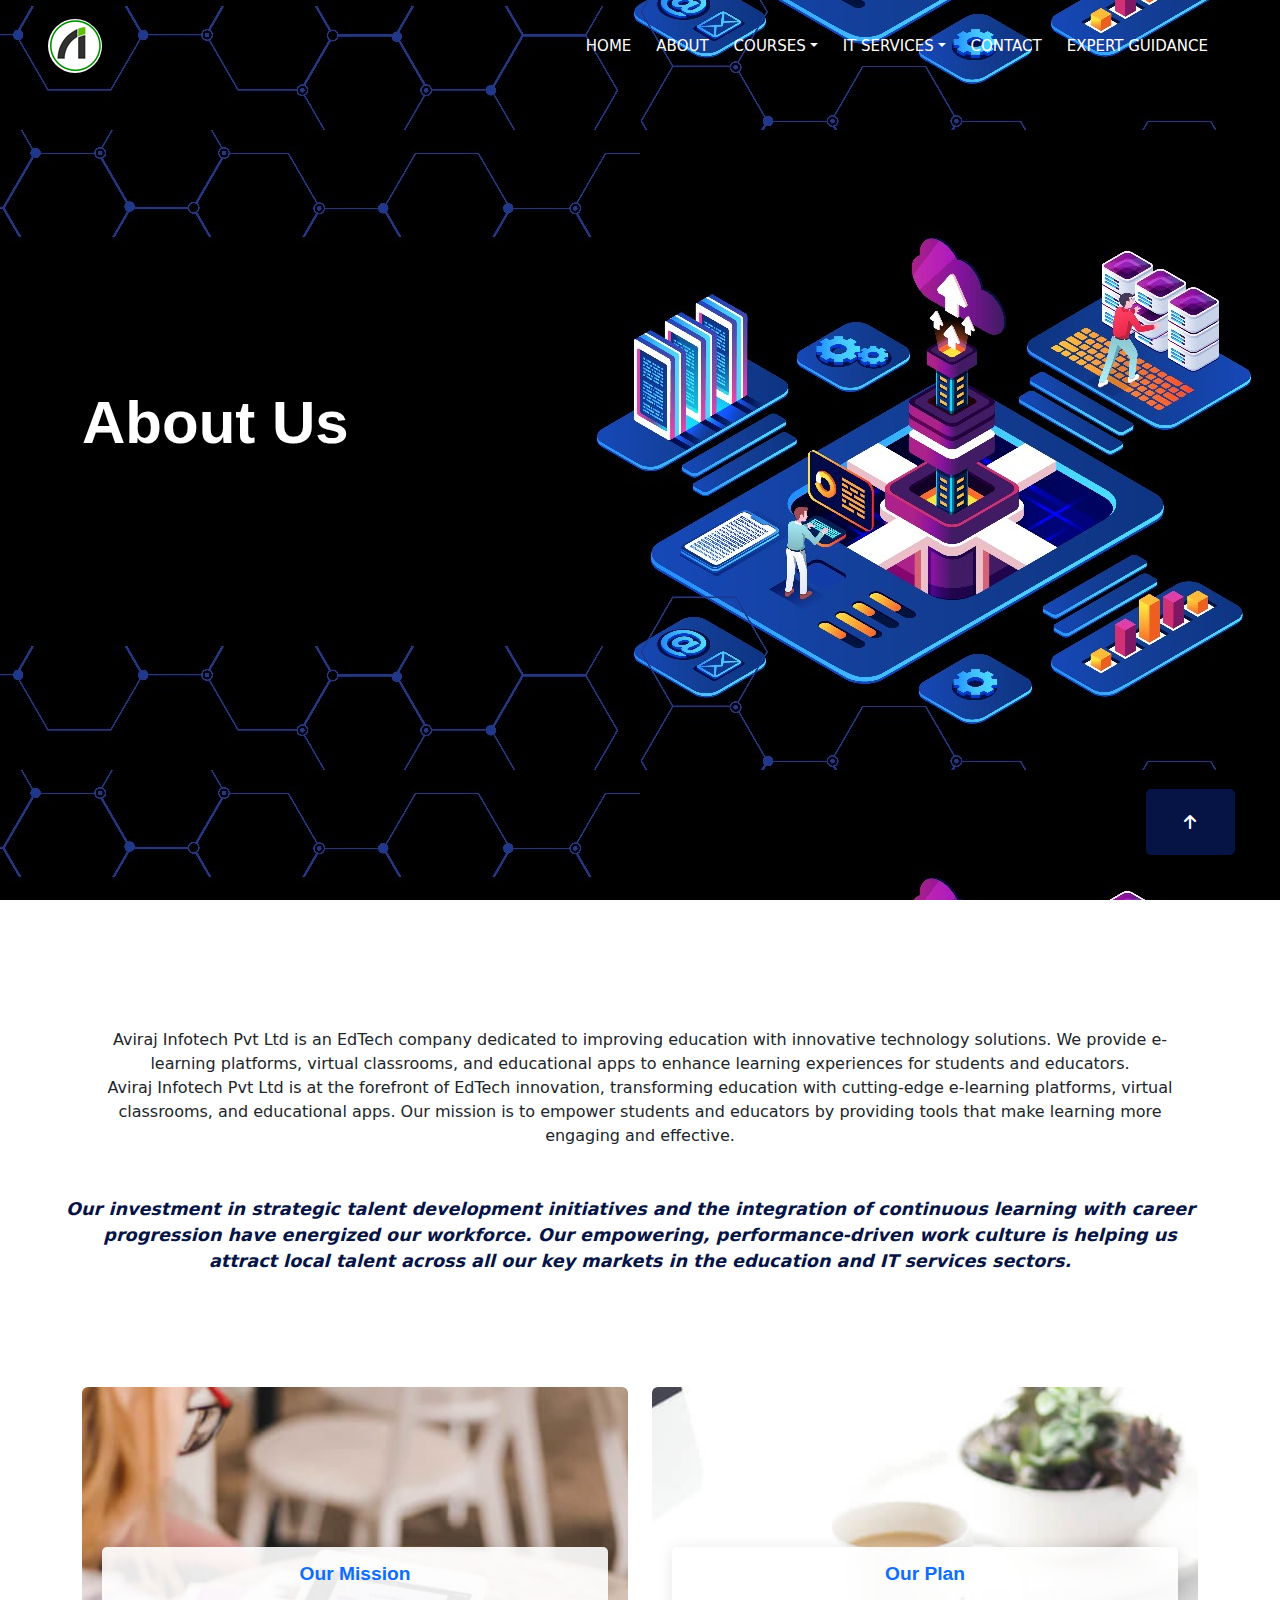
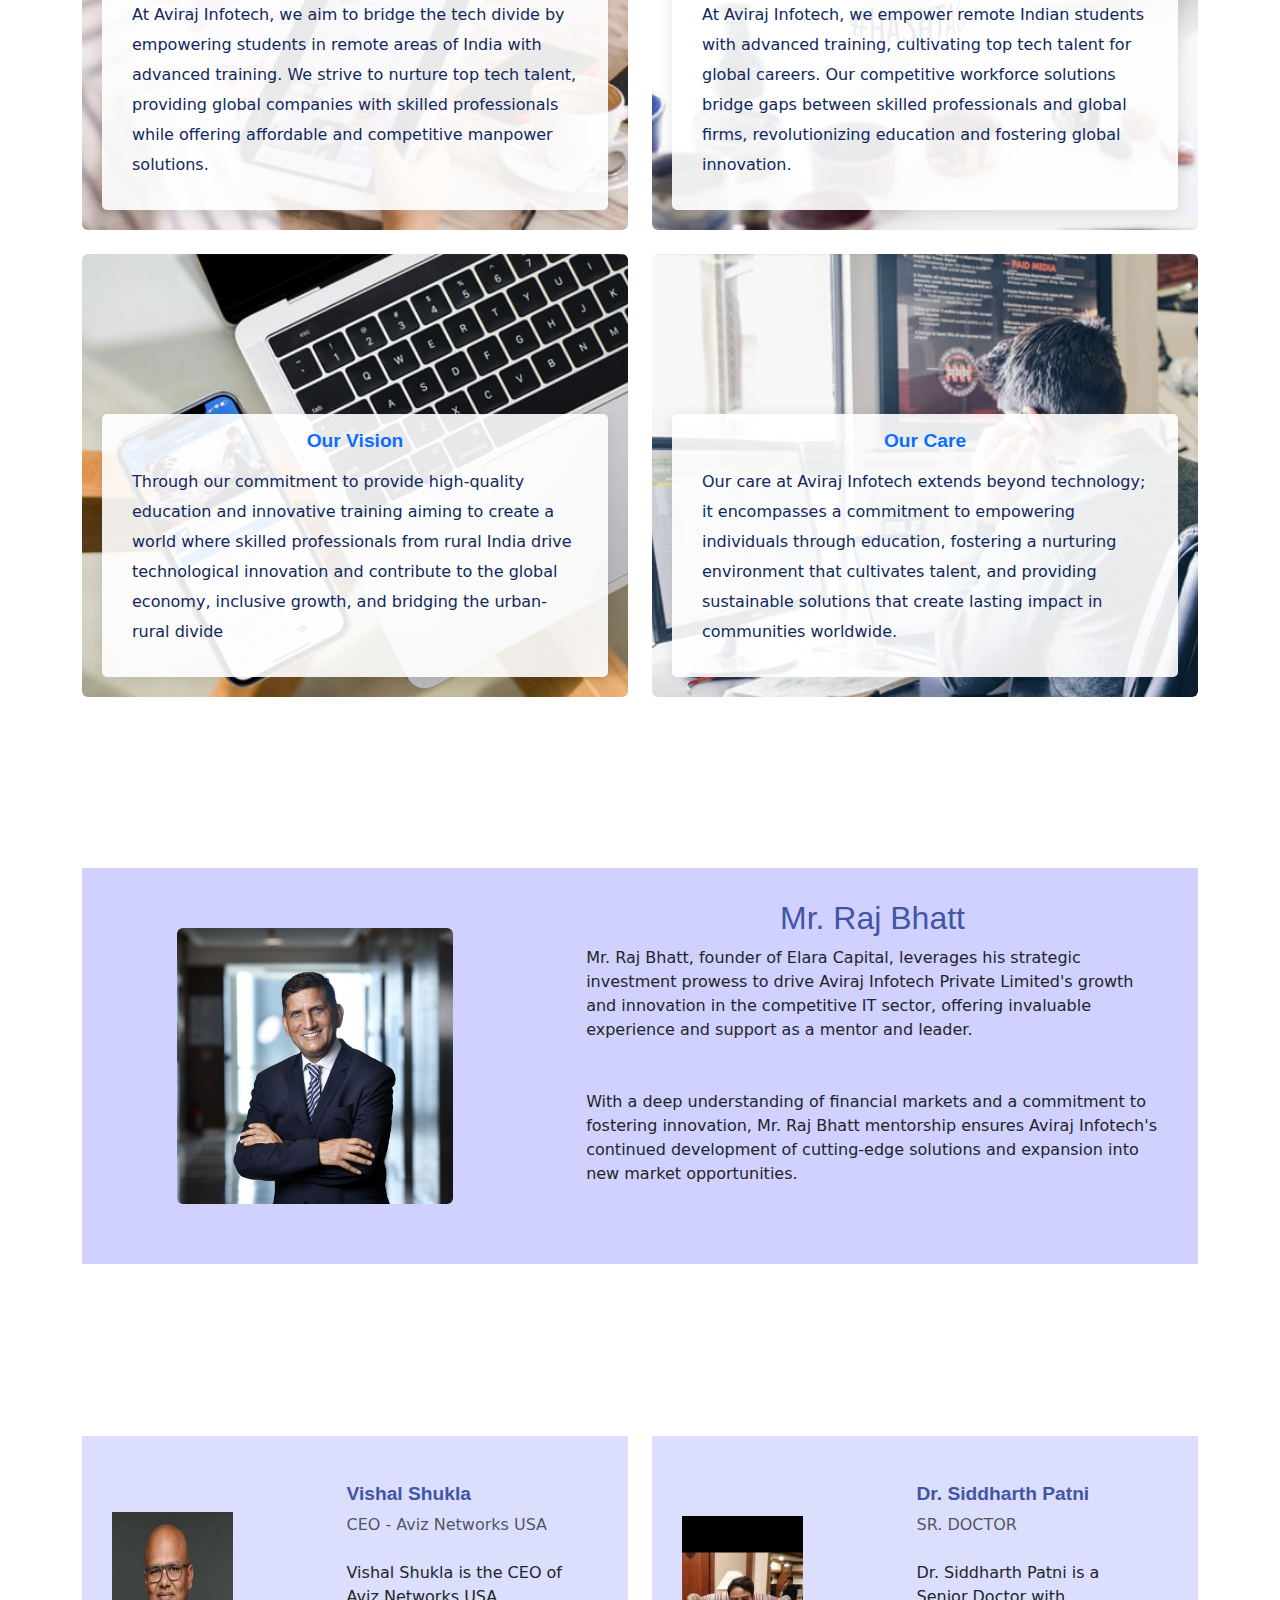
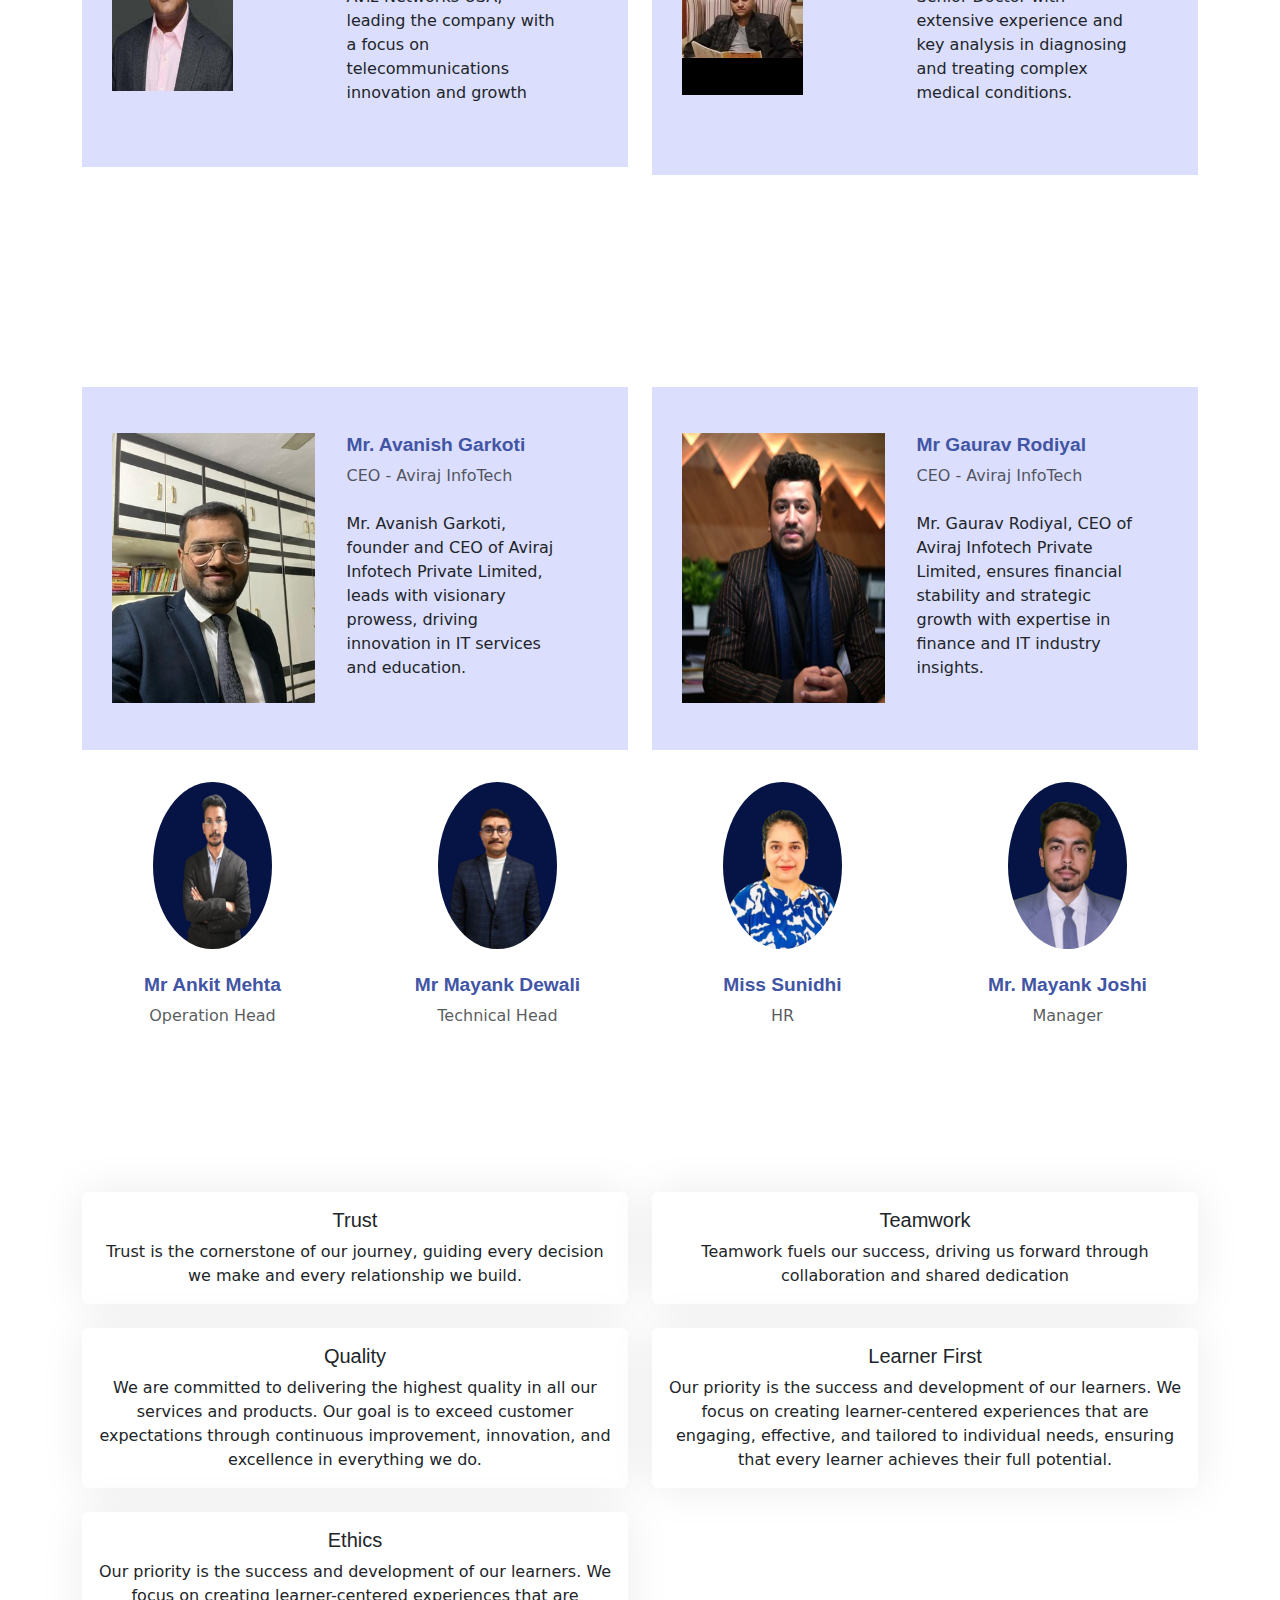
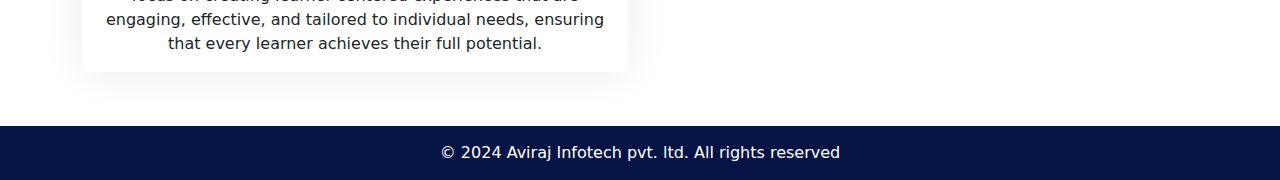
<file: New AvirajInfoTech Assignment (1)/New AvirajInfoTech Assignment/aboutus.html>
<!DOCTYPE html>
<html lang="en">

    <head>
        <meta charset="UTF-8">
        <meta name="viewport" content="width=device-width, initial-scale=1.0">
        <title>Aviraj Infotech</title>
        <!-- bootstrap css -->
        <link href="https://cdn.jsdelivr.net/npm/bootstrap@5.3.3/dist/css/bootstrap.min.css" rel="stylesheet">
        <!-- libraries stylesheet -->
        <!-- ========= for animation ========= -->
        <link rel="stylesheet" href="./lib/animate/animate.min.css">
        <!-- ========= for owl slider ========= -->
        <link rel="stylesheet" href="./lib/owlcarousel/assets/owl.carousel.min.css">
        <!-- ========= fontawesome icon ========= -->
        <link rel="stylesheet" href="https://cdnjs.cloudflare.com/ajax/libs/font-awesome/6.6.0/css/all.min.css" />
        <!-- ========= css file ========= -->
        <link rel="stylesheet" href="./style.css">
    </head>

    <body>
        <div class="container-xxl bg-white p-0">
            <!-- ===================== navigation bar ===================== -->
            <div class="container-xxl position-relative p-0">
                <nav class="navbar navbar-expand-lg nav-color px-4 px-lg-5 py-3 py-lg-0">
                    <a href="" class="navbar-brand p-0">
                        <img src="./img/logo/logo.png" alt="Logo" style="border-radius: 100%;">
                    </a>
                    <button class="navbar-toggler" type="button" data-bs-toggle="collapse"
                        data-bs-target="#navbarCollapse">
                        <span class="fa fa-bars"></span>
                    </button>
                    <div class="collapse navbar-collapse" id="navbarCollapse">
                        <div class="navbar-nav ms-auto py-0 pe-4">
                            <a href="./index.html" class="nav-item nav-link">Home</a>
                            <a href="./aboutus.html" class="nav-item nav-link">About</a>
                            <div class="nav-item dropdown">
                                <a href="./courses.html" class="nav-link dropdown-toggle"
                                    data-bs-toggle="dropdown">Courses</a>
                                <div class="dropdown-menu m-0">
                                    <a href="courses.html#course1" class="dropdown-item">Web Programming</a>
                                    <a href="courses.html#course2" class="dropdown-item">App Development</a>
                                    <a href="courses.html#course3" class="dropdown-item">A.I & M.L.</a>
                                    <a href="courses.html#course4" class="dropdown-item">Cyber Security</a>
                                </div>
                            </div>
                            <div class="nav-item dropdown">
                                <a href="#" class="nav-link dropdown-toggle" data-bs-toggle="dropdown">IT Services</a>
                                <div class="dropdown-menu m-0">
                                    <a href="booking.html" class="dropdown-item">Drones & Robotics</a>
                                    <a href="team.html" class="dropdown-item">Cyber Analysis</a>
                                    <a href="testimonial.html" class="dropdown-item">Application Development</a>
                                    <a href="testimonial.html" class="dropdown-item">A.I Integration</a>
                                </div>
                            </div>
                            <a href="./contact.html" class="nav-item nav-link">Contact</a>
                            <a href="./guidance.html" class="nav-item nav-link">Expert Guidance</a>
                        </div>
                    </div>
                </nav>
            </div>
            <!-- ===================== hero section ===================== -->
            <div class="container-xxl py-4 bg-dark hero-header mb-5">
                <div class="container page-title">
                    <div class="row align-items-center g-5">
                        <div class="col-lg-6 text-center text-lg-start">
                            <h1 class="title display-3 text-white animated slideInLeft">About Us
                            </h1>
                        </div>
                    </div>
                </div>
            </div>
            <!-- ===================== hero section ===================== -->

            <!-- ===================== About Us ===================== -->
            <div class="container-xxl py-1  mb-5">
                <div class="container">
                    <div class="text-center wow fadeInUp" data-wow-delay="0.1s">
                        <h1 class="section-title">About Us</h1>
                    </div>
                    <div class="text-center">
                        Aviraj Infotech Pvt Ltd is an EdTech company dedicated to improving education with innovative
                        technology solutions. We provide e-learning platforms, virtual classrooms, and educational apps
                        to enhance learning experiences for students and educators.
                        <br>
                        Aviraj Infotech Pvt Ltd is at the forefront of EdTech innovation, transforming education with
                        cutting-edge e-learning platforms, virtual classrooms, and educational apps. Our mission is to
                        empower students and educators by providing tools that make learning more engaging and
                        effective.
                    </div>
                    <div class="text-center mt-5">
                        <blockquote class="blockstyle">
                            Our investment in strategic talent
                            development
                            initiatives and the integration of continuous learning with career progression have
                            energized our
                            workforce. Our empowering, performance-driven work culture is helping us attract local
                            talent across all
                            our key markets in the education and IT services sectors.
                        </blockquote>
                    </div>
                </div>
            </div>
            <!-- ===================== About Us ===================== -->

            <!-- ===================== Our Values ===================== -->
            <div class="container-xxl py-1  mb-5">
                <div class="container our-values">
                    <div class="row">
                        <div class="col-md-6 d-flex align-items-stretch">
                            <div class="card" style='background-image: url("./img/hero/our-values-1.jpg");'>
                                <div class="card-body" style="z-index: 0;">
                                    <h5 class="card-title" style="font-size: larger;"><a href="">Our Mission</a></h5>
                                    <p class="card-text">At Aviraj Infotech, we aim to bridge the tech divide by
                                        empowering students in
                                        remote
                                        areas of India with advanced training. We strive to nurture top tech talent,
                                        providing
                                        global companies with skilled professionals while offering affordable and
                                        competitive
                                        manpower solutions.
                                    </p>
                                    <!-- <div class="read-more"><a href="#"><i class="bi bi-arrow-right"></i> Read
                                            More</a></div> -->
                                </div>
                            </div>
                        </div>
                        <div class="col-md-6 d-flex align-items-stretch mt-4 mt-md-0">
                            <div class="card" style='background-image: url("./img/hero/our-values-2.jpg");'>
                                <div class="card-body" style="z-index: 0;">
                                    <h5 class="card-title" style="font-size: larger;"><a href="">Our Plan</a></h5>
                                    <p class="card-text">
                                        At Aviraj Infotech, we empower remote Indian students with advanced
                                        training, cultivating top tech
                                        talent for global careers. Our competitive workforce solutions bridge gaps
                                        between skilled
                                        professionals and global firms, revolutionizing education and fostering
                                        global innovation.</p>
                                    <!-- <div class="read-more"><a href="#"><i class="bi bi-arrow-right"></i> Read
                                            More</a></div> -->
                                </div>
                            </div>
                        </div>
                        <div class="col-md-6 d-flex align-items-stretch mt-4">
                            <div class="card" style='background-image: url("./img/hero/our-values-3.jpg");'>
                                <div class="card-body" style="z-index: 0;">
                                    <h5 class="card-title" style="font-size: larger;"><a href="">Our Vision</a></h5>
                                    <p class="card-text">Through our commitment to provide high-quality education
                                        and innovative
                                        training
                                        aiming to create a world where skilled professionals from rural India drive
                                        technological
                                        innovation and contribute to the global economy, inclusive growth, and
                                        bridging the
                                        urban-rural divide</p>
                                    <!-- <div class="read-more"><a href="#"><i class="bi bi-arrow-right"></i> Read
                                            More</a></div> -->
                                </div>
                            </div>
                        </div>
                        <div class="col-md-6 d-flex align-items-stretch mt-4">
                            <div class="card" style='background-image: url("./img/hero/our-values-4.jpg");'>
                                <div class="card-body" style="z-index: 0;">
                                    <h5 class="card-title" style="font-size: larger;"><a href="">Our Care</a></h5>
                                    <p class="card-text">Our care at Aviraj Infotech extends beyond technology; it
                                        encompasses a
                                        commitment to empowering individuals through education, fostering a
                                        nurturing environment that
                                        cultivates talent, and providing sustainable solutions that create lasting
                                        impact in communities
                                        worldwide.</p>
                                    <!-- <div class="read-more"><a href="#"><i class="bi bi-arrow-right"></i> Read
                                            More</a></div> -->
                                </div>
                            </div>
                        </div>
                    </div>
                </div>
            </div>
            <!-- ===================== Our Values ===================== -->

            <!-- ===================== Our Investor & Mentor ===================== -->
            <div class="container-xxl py-1  mb-5">
                <div class="container">
                    <div class="text-center wow fadeInUp" data-wow-delay="0.1s">
                        <h1 class="section-title">Our Investor and Mentor</h1>
                        <p editable="inline"> We are guided by the vision and expertise of our esteemed
                            investor and mentor, who help us drive innovation and growth
                        </p>
                    </div>
                    <div class="container" style="background-color: rgba(44, 44, 255, 0.22);">
                        <div class="row gy-3 gy-md-4 gy-lg-0 align-items-lg-center align-items-s-center">
                            <div class="col-12 col-lg-6 col-xl-5 text-center" style="padding: 60px;">
                                <img class="img-fluid rounded" loading="lazy" src="./img/human/Raj-Bhatt.jpg"
                                    alt="About" style="max-width: 80%; height: auto;">
                            </div>
                            <div class="col-12 col-lg-6 col-xl-7">
                                <div class="row justify-content-xl-center">
                                    <div class="col-12 col-xl-11">
                                        <div class="section-tittle text-center mb-55">
                                            <h2>Mr. Raj Bhatt</h2>
                                        </div>
                                        <p class="mb-5">

                                            Mr. Raj Bhatt, founder of Elara Capital, leverages his strategic investment
                                            prowess to drive Aviraj
                                            Infotech Private Limited's growth and innovation in the competitive IT
                                            sector, offering invaluable
                                            experience and support as a mentor and leader.</p>
                                        <p class="mb-5">With a deep understanding of financial markets and a commitment
                                            to fostering
                                            innovation, Mr. Raj Bhatt mentorship ensures Aviraj Infotech's continued
                                            development of cutting-edge
                                            solutions and expansion into new market opportunities.</p>

                                    </div>
                                </div>
                            </div>
                        </div>
                    </div>
                </div>
            </div>
            <!-- ===================== Our Investor & Mentor ===================== -->

            <!-- ===================== Board of Directors ===================== -->
            <div class="container-xxl py-1  mb-5">
                <div class="container">
                    <div class="text-center wow fadeInUp" data-wow-delay="0.1s">
                        <h1 class="section-title">Board of Advisors</h1>
                        <p editable="inline"> A Board of Advisors is a group of experienced individuals providing
                            strategic guidance and expertise to help a company achieve its goals.
                        </p>
                    </div>
                    <div class="row">
                        <div class="col-lg-6 ">
                            <div class="card border-0 mb-3 mentor-card">
                                <div class="row g-0 align-items-center back" style="padding: 30px;">
                                    <div class="col-sm-5"><img alt="..." class="img-fluid img-small"
                                            src="./img/human/vishal.jpg" style="max-width: 60%; height: auto;">
                                    </div>
                                    <div class="col-sm-7">
                                        <div class="card-body mx-md-3">
                                            <h5 class="fw-bold" style="font-size: larger;">Vishal Shukla</h5>
                                            <div class="text-muted mb-4">CEO - Aviz Networks USA</div>
                                            <p>
                                                Vishal Shukla is the CEO of Aviz Networks USA, leading the company with
                                                a focus on telecommunications innovation and growth</p>
                                        </div>
                                    </div>
                                </div>
                            </div>
                        </div>
                        <div class="col-lg-6">
                            <div class="card border-0 mb-3 mentor-card">
                                <div class="row g-0 align-items-center back" style="padding: 30px;">
                                    <div class="col-sm-5"><img alt="..." class="img-fluid img-small"
                                            src="./img/human/119574076_2396287730504929_5691030053976828510_n-e1704609257481.jpg"
                                            style="max-width: 60%; height: auto;"></div>
                                    <div class="col-sm-7">
                                        <div class="card-body mx-lg-3">
                                            <h5 class="fw-bold" style="font-size: larger;">Dr. Siddharth Patni</h5>
                                            <div class="text-muted mb-4">SR. DOCTOR</div>
                                            <p>Dr. Siddharth Patni is a Senior Doctor with extensive experience and key
                                                analysis in diagnosing and treating complex medical conditions.</p>
                                            <div class="d-flex mt-4 justify-content-center">
                                                <!-- Social media links -->
                                            </div>
                                        </div>
                                    </div>
                                </div>
                            </div>
                        </div>
                    </div>
                </div>
            </div>
            <!-- ===================== Board of Directors ===================== -->

            <!-- ===================== Our Executive Team ===================== -->
            <div class="container-xxl py-1  mb-5">
                <div class="container">
                    <div class="text-center wow fadeInUp" data-wow-delay="0.1s">
                        <h1 class="section-title">Our Executive Team</h1>
                        <p editable="inline"> "Our executive team comprises visionary leaders who bring diverse
                            expertise and unwavering dedication to steering our organization towards innovation and
                            success."
                        </p>
                    </div>
                    <div class="row">
                        <div class="col-lg-6 ">
                            <div class="card border-0 mb-3 mentor-card">
                                <div class="row g-0 align-items-center back" style="padding: 30px;">
                                    <div class="col-sm-5"><img alt="..." class="img-fluid img-small"
                                            src="./img/human/aashu (1).jpg" style="max-width: 100%; height: auto;">
                                    </div>
                                    <div class="col-sm-7">
                                        <div class="card-body mx-md-3">
                                            <h5 class="fw-bold" style="font-size: larger;">Mr. Avanish Garkoti </h5>
                                            <div class="text-muted mb-4">CEO - Aviraj InfoTech</div>
                                            <p>Mr. Avanish Garkoti, founder and CEO of Aviraj Infotech Private
                                                Limited, leads with visionary prowess, driving innovation in IT
                                                services and education.</p>
                                            <div class="d-flex mt-4 justify-content-center">
                                            </div>
                                        </div>
                                    </div>
                                </div>
                            </div>
                        </div>
                        <div class="col-lg-6">
                            <div class="card border-0 mb-3 mentor-card">
                                <div class="row g-0 align-items-center back" style="padding: 30px;">
                                    <div class="col-sm-5"><img alt="..." class="img-fluid img-small"
                                            src="./img/human/gaurav-rodiyal-image.png"
                                            style="max-width: 100%; height: auto;"></div>
                                    <div class="col-sm-7">
                                        <div class="card-body mx-lg-3">
                                            <h5 class="fw-bold" style="font-size: larger;">Mr Gaurav Rodiyal</h5>
                                            <div class="text-muted mb-4">CEO - Aviraj InfoTech</div>
                                            <p>Mr. Gaurav Rodiyal, CEO of Aviraj Infotech Private Limited,
                                                ensures financial stability and strategic growth with expertise
                                                in finance and IT industry insights.</p>
                                            <div class="d-flex mt-4 justify-content-center">
                                                <!-- Social media links -->
                                            </div>
                                        </div>
                                    </div>
                                </div>
                            </div>
                        </div>
                    </div>
                    <div class="row">
                        <div class="col-md-6 col-lg-3">
                            <div class="card text-center border-0 mb-3">
                                <div class="card-body p-3">
                                    <div class="mb-4 mx-lg-3 mx-xxl-5"><img class="img-fluid rounded-circle"
                                            src="img/ankit.jpg" style="max-width: 60%; height: auto;">
                                    </div>
                                    <h5 class="fw-bold" style="font-size: larger;">Mr Ankit Mehta</h5>
                                    <div class="text-muted">
                                        Operation Head
                                    </div>
                                </div>
                            </div>
                        </div>
                        <div class="col-md-6 col-lg-3">
                            <div class="card text-center border-0 mb-3">
                                <div class="card-body p-3">
                                    <div class="mb-4 mx-lg-3 mx-xxl-5"><img class="img-fluid rounded-circle"
                                            src="img/mayankdewali.jpg" style="max-width: 60%; height: auto;"></div>
                                    <h5 class="fw-bold" style="font-size: larger;"> Mr Mayank Dewali</h5>
                                    <div class="text-muted">
                                        Technical Head
                                    </div>
                                </div>
                            </div>
                        </div>
                        <div class="col-md-6 col-lg-3">
                            <div class="card text-center border-0 mb-3">
                                <div class="card-body p-3">
                                    <div class="mb-4 mx-lg-3 mx-xxl-5"><img class="img-fluid rounded-circle"
                                            src="img/sunidhir.jpg" style="max-width: 60%; height: auto;"></div>
                                    <h5 class="fw-bold" style="font-size: larger;">Miss Sunidhi</h5>
                                    <div class="text-muted">
                                        HR
                                    </div>
                                </div>
                            </div>
                        </div>
                        <div class="col-md-6 col-lg-3">
                            <div class="card text-center border-0 mb-3">
                                <div class="card-body p-3">
                                    <div class="mb-4 mx-lg-3 mx-xxl-5"><img class="img-fluid rounded-circle"
                                            src="img/human/mayankjodhi.jpg" style="max-width: 60%; height: auto;"></div>
                                    <h5 class="fw-bold" style="font-size: larger;">Mr. Mayank Joshi</h5>
                                    <div class="text-muted">
                                        Manager
                                    </div>
                                </div>
                            </div>
                        </div>

                    </div>
                </div>
            </div>
            <!-- ===================== Our Executive Team ===================== -->

            <!-- ===================== Core Values ===================== -->
            <div class="container-xxl py-1  mb-5">
                <div class="container">
                    <div class="text-center wow fadeInUp" data-wow-delay="0.1s">
                        <h1 class="section-title">Core Values</h1>
                    </div>
                    <div class="row row-cols-1 row-cols-md-2 g-4">
                        <div class="col">
                            <div class="card text-center card-item border-0">
                                <div class="card-body">
                                    <h5 class="card-title">Trust</h5>
                                    <p class="card-text">Trust is the cornerstone of our journey, guiding every decision
                                        we make and every relationship we build.</p>
                                </div>
                            </div>
                        </div>
                        <div class="col">
                            <div class="card text-center card-item border-0">
                                <div class="card-body">
                                    <h5 class="card-title">Teamwork</h5>
                                    <p class="card-text">Teamwork fuels our success, driving us forward through
                                        collaboration and shared dedication</p>
                                </div>
                            </div>
                        </div>
                        <div class="col">
                            <div class="card text-center card-item border-0">
                                <div class="card-body">
                                    <h5 class="card-title">Quality</h5>
                                    <p class="card-text">We are committed to delivering the highest quality in all our
                                        services and products. Our goal is to exceed customer expectations through
                                        continuous improvement, innovation, and excellence in everything we do.</p>
                                </div>
                            </div>
                        </div>
                        <div class="col">
                            <div class="card text-center card-item border-0">
                                <div class="card-body">
                                    <h5 class="card-title">Learner First</h5>
                                    <p class="card-text">Our priority is the success and development of our learners. We
                                        focus on creating learner-centered experiences that are engaging, effective, and
                                        tailored to individual needs, ensuring that every learner achieves their full
                                        potential.</p>
                                </div>
                            </div>
                        </div>
                        <div class="col">
                            <div class="card text-center card-item border-0">
                                <div class="card-body">
                                    <h5 class="card-title">Ethics</h5>
                                    <p class="card-text">Our priority is the success and development of our learners. We
                                        focus on creating learner-centered experiences that are engaging, effective, and
                                        tailored to individual needs, ensuring that every learner achieves their full
                                        potential.</p>
                                </div>
                            </div>
                        </div>
                    </div>
                </div>
            </div>
            <!-- ===================== Core Values ===================== -->
        </div>

        <!-- ===================== Footer ===================== -->
        <footer>
            <div class="bottom-bar">
                <p style="color: white;">&copy; 2024 Aviraj Infotech pvt. ltd. All rights reserved</p>
            </div>
        </footer>
        <!-- ===================== Footer ===================== -->
        <a href="#" class="btn btn-lg btn-primary btn-lg-square back-to-top"><i class="fa-solid fa-arrow-up"></i></a>
        </div>
        <!-- jquery -->
        <script src="https://cdnjs.cloudflare.com/ajax/libs/jquery/3.7.1/jquery.min.js"></script>
        <!-- bootstrap js -->
        <script src="https://cdn.jsdelivr.net/npm/bootstrap@5.3.3/dist/js/bootstrap.bundle.min.js"></script>
        <!-- wow -->
        <script src="./lib/wow/wow.min.js"></script>
        <!-- waypoint -->
        <script src="./lib/waypoints/jquery.waypoints.min.js"></script>
        <script src="lib/waypoints/waypoints.min.js"></script>
        <script src="lib/counterup/counterup.min.js"></script>
        <!-- for owl slider -->
        <script src="./lib/owlcarousel/owl.carousel.min.js"></script>
        <!-- js file -->
        <script src="./main.js"></script>

    </body>
    </body>

</html>
</file>
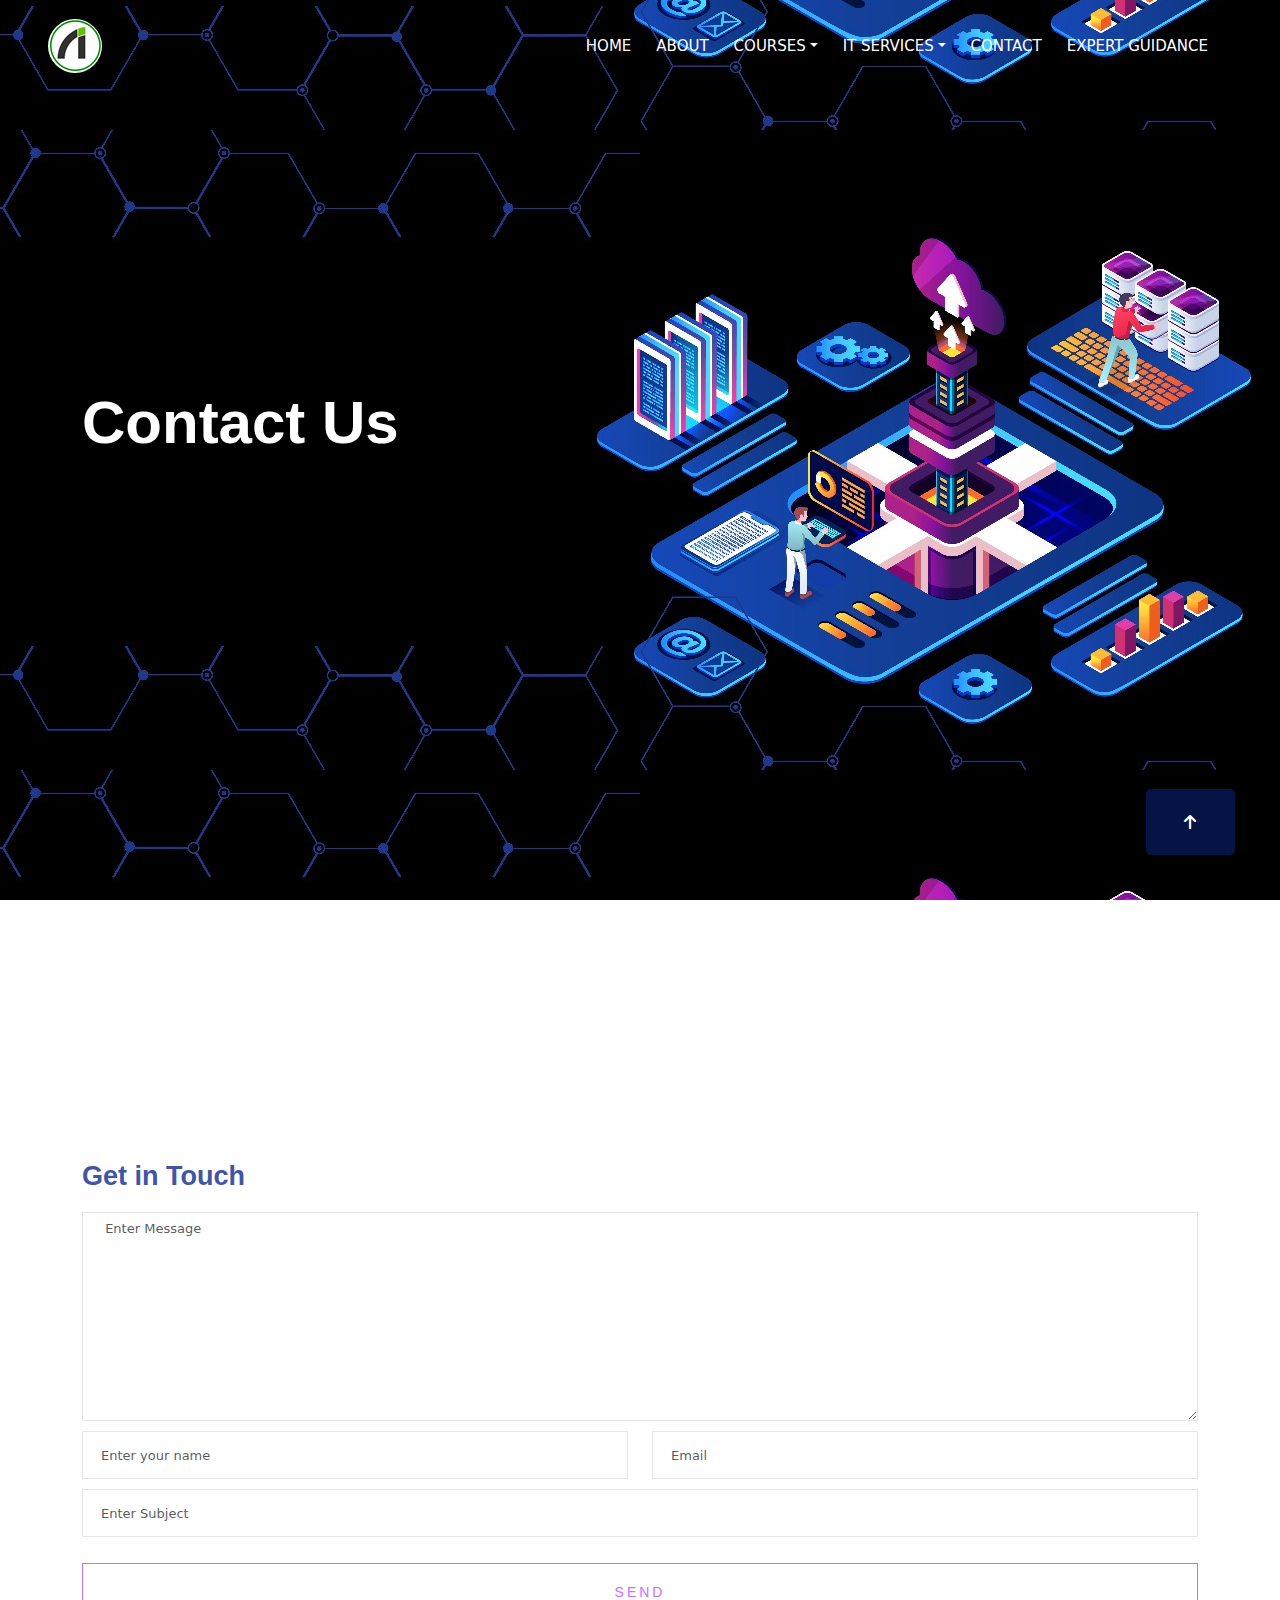
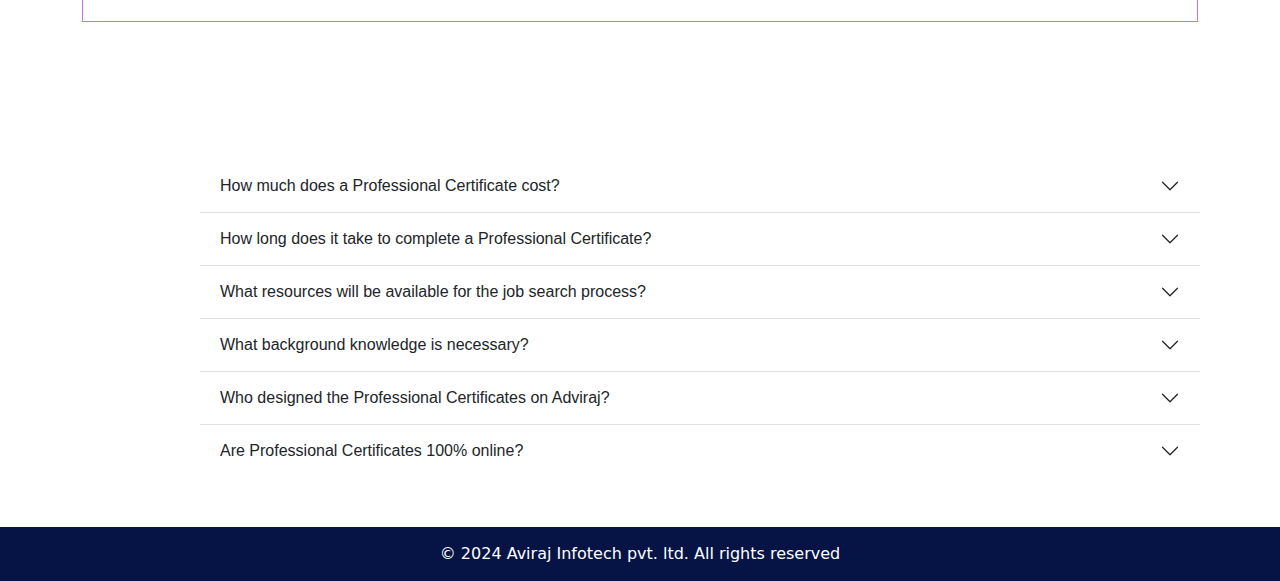
<file: New AvirajInfoTech Assignment (1)/New AvirajInfoTech Assignment/contact.html>
<!DOCTYPE html>
<html lang="en">

    <head>
        <meta charset="UTF-8">
        <meta name="viewport" content="width=device-width, initial-scale=1.0">
        <title>Aviraj Infotech</title>
        <!-- bootstrap css -->
        <link href="https://cdn.jsdelivr.net/npm/bootstrap@5.3.3/dist/css/bootstrap.min.css" rel="stylesheet">
        <!-- libraries stylesheet -->
        <!-- ========= for animation ========= -->
        <link rel="stylesheet" href="./lib/animate/animate.min.css">
        <!-- ========= for owl slider ========= -->
        <link rel="stylesheet" href="./lib/owlcarousel/assets/owl.carousel.min.css">
        <!-- ========= fontawesome icon ========= -->
        <link rel="stylesheet" href="https://cdnjs.cloudflare.com/ajax/libs/font-awesome/6.6.0/css/all.min.css" />
        <!-- ========= css file ========= -->
        <link rel="stylesheet" href="./style.css">
    </head>

    <body>
        <div class="container-xxl bg-white p-0">
            <!-- ===================== navigation bar ===================== -->
            <div class="container-xxl position-relative p-0">
                <nav class="navbar navbar-expand-lg nav-color px-4 px-lg-5 py-3 py-lg-0">
                    <a href="" class="navbar-brand p-0">
                        <img src="./img/logo/logo.png" alt="Logo" style="border-radius: 100%;">
                    </a>
                    <button class="navbar-toggler" type="button" data-bs-toggle="collapse"
                        data-bs-target="#navbarCollapse">
                        <span class="fa fa-bars"></span>
                    </button>
                    <div class="collapse navbar-collapse" id="navbarCollapse">
                        <div class="navbar-nav ms-auto py-0 pe-4">
                            <a href="./index.html" class="nav-item nav-link ">Home</a>
                            <a href="./aboutus.html" class="nav-item nav-link">About</a>
                            <div class="nav-item dropdown">
                                <a href="#" class="nav-link dropdown-toggle" data-bs-toggle="dropdown">Courses</a>
                                <div class="dropdown-menu m-0">
                                    <a href="courses.html#course1" class="dropdown-item">Web Programming</a>
                                    <a href="courses.html#course2" class="dropdown-item">App Development</a>
                                    <a href="courses.html#course3" class="dropdown-item">A.I & M.L.</a>
                                    <a href="courses.html#course4" class="dropdown-item">Cyber Security</a>
                                </div>
                            </div>
                            <div class="nav-item dropdown">
                                <a href="#" class="nav-link dropdown-toggle" data-bs-toggle="dropdown">IT Services</a>
                                <div class="dropdown-menu m-0">
                                    <a href="booking.html" class="dropdown-item">Drones & Robotics</a>
                                    <a href="team.html" class="dropdown-item">Cyber Analysis</a>
                                    <a href="testimonial.html" class="dropdown-item">Application Development</a>
                                    <a href="testimonial.html" class="dropdown-item">A.I Integration</a>
                                </div>
                            </div>
                            <a href="./contact.html" class="nav-item nav-link">Contact</a>
                            <a href="./guidance.html" class="nav-item nav-link">Expert Guidance</a>
                        </div>
                    </div>
                </nav>
            </div>
            <!-- ===================== hero section ===================== -->
            <div class="container-xxl py-4 bg-dark hero-header mb-5">
                <div class="container page-title">
                    <div class="row align-items-center g-5">
                        <div class="col-lg-6 text-center text-lg-start">
                            <h1 class="title display-3 text-white animated slideInLeft">Contact Us
                            </h1>
                        </div>
                    </div>
                </div>
            </div>
            <!-- ===================== hero section ===================== -->

            <!-- ===================== About Us ===================== -->
            <div class="container-xxl py-1  mb-5">
                <div class="container">
                    <div class="row g-4 mb-5">
                        <div class="col-lg-4 col-sm-6 wow fadeInUp" data-wow-delay="0.5s">
                            <div class="service-item rounded pt-3 text-center">
                                <div class="p-3">
                                    <i class=""></i>
                                    <i class="fa-solid fa-location-dot fa-2x text-primary mb-2"></i>
                                    <h5>Address</h5>
                                    <p>Address</p>
                                </div>
                            </div>
                        </div>
                        <div class="col-lg-4 col-sm-6 wow fadeInUp" data-wow-delay="0.5s">
                            <div class="service-item rounded pt-3 text-center">
                                <div class="p-3">
                                    <i class="fa-solid fa-phone fa-2x text-primary mb-2"></i>
                                    <h5>
                                        +91 9389477179</h5>
                                    <p>Mon to Fri 9am to 6pm</p>
                                </div>
                            </div>
                        </div>
                        <div class="col-lg-4 col-sm-6 wow fadeInUp" data-wow-delay="0.5s">
                            <div class="service-item rounded pt-3 text-center">
                                <div class="p-3">
                                    <i class="fa-solid fa-envelope fa-2x  text-primary mb-2"></i>
                                    <h5>avirajinfotechplc@gmail.com</h5>
                                    <p>Send us your query anytime!</p>
                                </div>
                            </div>
                        </div>
                    </div>
                    <div class="row">
                        <div class="col-12">
                            <h2 class="contact-title">Get in Touch</h2>
                        </div>
                        <div class="col-lg-12">
                            <form class="form-contact contact_form" action="contact_process.php" method="post"
                                id="contactForm" novalidate="novalidate">
                                <div class="row">
                                    <div class="col-12">
                                        <div class="form-group">
                                            <textarea class="form-control w-100" name="message" id="message" cols="30"
                                                rows="10" onfocus="this.placeholder = ''"
                                                onblur="this.placeholder = 'Enter Message'"
                                                placeholder=" Enter Message"></textarea>
                                        </div>
                                    </div>
                                    <div class="col-sm-6">
                                        <div class="form-group">
                                            <input class="form-control valid" name="name" id="name" type="text"
                                                onfocus="this.placeholder = ''"
                                                onblur="this.placeholder = 'Enter your name'"
                                                placeholder="Enter your name">
                                        </div>
                                    </div>
                                    <div class="col-sm-6">
                                        <div class="form-group">
                                            <input class="form-control valid" name="email" id="email" type="email"
                                                onfocus="this.placeholder = ''"
                                                onblur="this.placeholder = 'Enter email address'" placeholder="Email">
                                        </div>
                                    </div>
                                    <div class="col-12">
                                        <div class="form-group">
                                            <input class="form-control" name="subject" id="subject" type="text"
                                                onfocus="this.placeholder = ''"
                                                onblur="this.placeholder = 'Enter Subject'" placeholder="Enter Subject">
                                        </div>
                                    </div>
                                </div>
                                <div class="form-group mt-3">
                                    <button type="submit" class="button button-contactForm boxed-btn">Send</button>
                                </div>
                            </form>
                        </div>
                    </div>
                </div>
            </div>
            <!-- ===================== About Us ===================== -->
            <!-- ===================== FAQ section  ===================== -->
            <div class="FAQ-sec">
                <div class="text-center wow fadeInUp" data-wow-delay="0.1s">
                    <h2 class="section-title">Frequently Asked Questions</h2>
                </div>
                <div class="accordion accordion-flush" id="accordionFlushExample" style="justify-content: center;width:1000px;margin-left: 200px;">
                    <div class="accordion-item">
                        <h2 class="accordion-header" id="flush-headingOne">
                            <button class="accordion-button collapsed" type="button" data-bs-toggle="collapse" data-bs-target="#flush-collapseOne" aria-expanded="false" aria-controls="flush-collapseOne">
                                How much does a Professional Certificate cost?
                            </button>
                        </h2>
                        <div id="flush-collapseOne" class="accordion-collapse collapse" aria-labelledby="flush-headingOne" data-bs-parent="#accordionFlushExample">
                            <div class="accordion-body">In the U.S. and Canada, Professional Certificate starts at $49/month after an initial 7-day free trial period. Price can vary by country and will be adjusted for your location at checkout.</div>
                        </div>
                    </div>
                    <div class="accordion-item">
                        <h2 class="accordion-header" id="flush-headingTwo">
                            <button class="accordion-button collapsed" type="button" data-bs-toggle="collapse" data-bs-target="#flush-collapseTwo" aria-expanded="false" aria-controls="flush-collapseTwo">
                                How long does it take to complete a Professional Certificate?
                            </button>
                        </h2>
                        <div id="flush-collapseTwo" class="accordion-collapse collapse" aria-labelledby="flush-headingTwo" data-bs-parent="#accordionFlushExample">
                            <div class="accordion-body">Time to complete a Professional Certificate can vary by subject or how you choose to learn at your own pace. On average, a Professional Certificate can be completed in less than 6 months at 10 hours per week.</div>
                        </div>
                    </div>
                    <div class="accordion-item">
                        <h2 class="accordion-header" id="flush-headingThree">
                            <button class="accordion-button collapsed" type="button" data-bs-toggle="collapse" data-bs-target="#flush-collapseThree" aria-expanded="false" aria-controls="flush-collapseThree">
                                What resources will be available for the job search process?
                            </button>
                        </h2>
                        <div id="flush-collapseThree" class="accordion-collapse collapse" aria-labelledby="flush-headingThree" data-bs-parent="#accordionFlushExample">
                            <div class="accordion-body">In addition to hands-on projects designed to showcase your experience, you'll get access to a 5-step job search guide to help navigate the process. You’ll also get support to build a standout resume and LinkedIn profile, virtual interview practice for your specific industry, job, and experience level, and access to the Professional Certificate Alumni Community to network with other career switchers.</div>
                        </div>
                    </div>
                    <div class="accordion-item">
                        <h2 class="accordion-header" id="flush-headingFour">
                            <button class="accordion-button collapsed" type="button" data-bs-toggle="collapse" data-bs-target="#flush-collapseFour" aria-expanded="false" aria-controls="flush-collapseFour">
                                What background knowledge is necessary?
                            </button>
                        </h2>
                        <div id="flush-collapseFour" class="accordion-collapse collapse" aria-labelledby="flush-headingFour" data-bs-parent="#accordionFlushExample">
                            <div class="accordion-body">None! Whether you’re completely new to the job field or have had some experience, an entry-level Professional Certificate doesn’t require any background knowledge.</div>
                        </div>
                    </div>
                    <div class="accordion-item">
                        <h2 class="accordion-header" id="flush-headingFive">
                            <button class="accordion-button collapsed" type="button" data-bs-toggle="collapse" data-bs-target="#flush-collapseFive" aria-expanded="false" aria-controls="flush-collapseFive">
                                Who designed the Professional Certificates on Adviraj?
                            </button>
                        </h2>
                        <div id="flush-collapseFive" class="accordion-collapse collapse" aria-labelledby="flush-headingFive" data-bs-parent="#accordionFlushExample">
                            <div class="accordion-body">Professional Certificates on Coursera were designed by subject matter experts at top companies. They were created to equip learners with theoretical and practical knowledge and real-life problem-solving skills to be successful in an entry-level job.</div>
                        </div>
                    </div>
                    <div class="accordion-item">
                        <h2 class="accordion-header" id="flush-headingSix">
                            <button class="accordion-button collapsed" type="button" data-bs-toggle="collapse" data-bs-target="#flush-collapseSix" aria-expanded="false" aria-controls="flush-collapseSix">
                                Are Professional Certificates 100% online?
                            </button>
                        </h2>
                        <div id="flush-collapseSix" class="accordion-collapse collapse" aria-labelledby="flush-headingSix" data-bs-parent="#accordionFlushExample">
                            <div class="accordion-body">Professional Certificates are completely online. You can access your instructional videos, readings, and assignments anytime and anywhere via the web or your mobile device.</div>
                        </div>
                    </div>
                </div>
            </div>
            
              

            <!-- ===================== FAQ ends===================== -->
            <!-- ===================== Footer ===================== -->
            <footer>
                <div class="bottom-bar">
                    <p style="color: white;">&copy; 2024 Aviraj Infotech pvt. ltd. All rights reserved</p>
                </div>
            </footer>
            <!-- ===================== Footer ===================== -->

            <a href="#" class="btn btn-lg btn-primary btn-lg-square back-to-top"><i
                    class="fa-solid fa-arrow-up"></i></a>
        </div>
        <!-- jquery -->
        <script src="https://cdnjs.cloudflare.com/ajax/libs/jquery/3.7.1/jquery.min.js"></script>
        <!-- bootstrap js -->
        <script src="https://cdn.jsdelivr.net/npm/bootstrap@5.3.3/dist/js/bootstrap.bundle.min.js"></script>
        <!-- wow -->
        <script src="./lib/wow/wow.min.js"></script>
        <!-- waypoint -->
        <script src="./lib/waypoints/jquery.waypoints.min.js"></script>
        <script src="lib/waypoints/waypoints.min.js"></script>
        <script src="lib/counterup/counterup.min.js"></script>
        <!-- for owl slider -->
        <script src="./lib/owlcarousel/owl.carousel.min.js"></script>
        <!-- js file -->
        <script src="./main.js"></script>

    </body>
    </body>

</html>
</file>
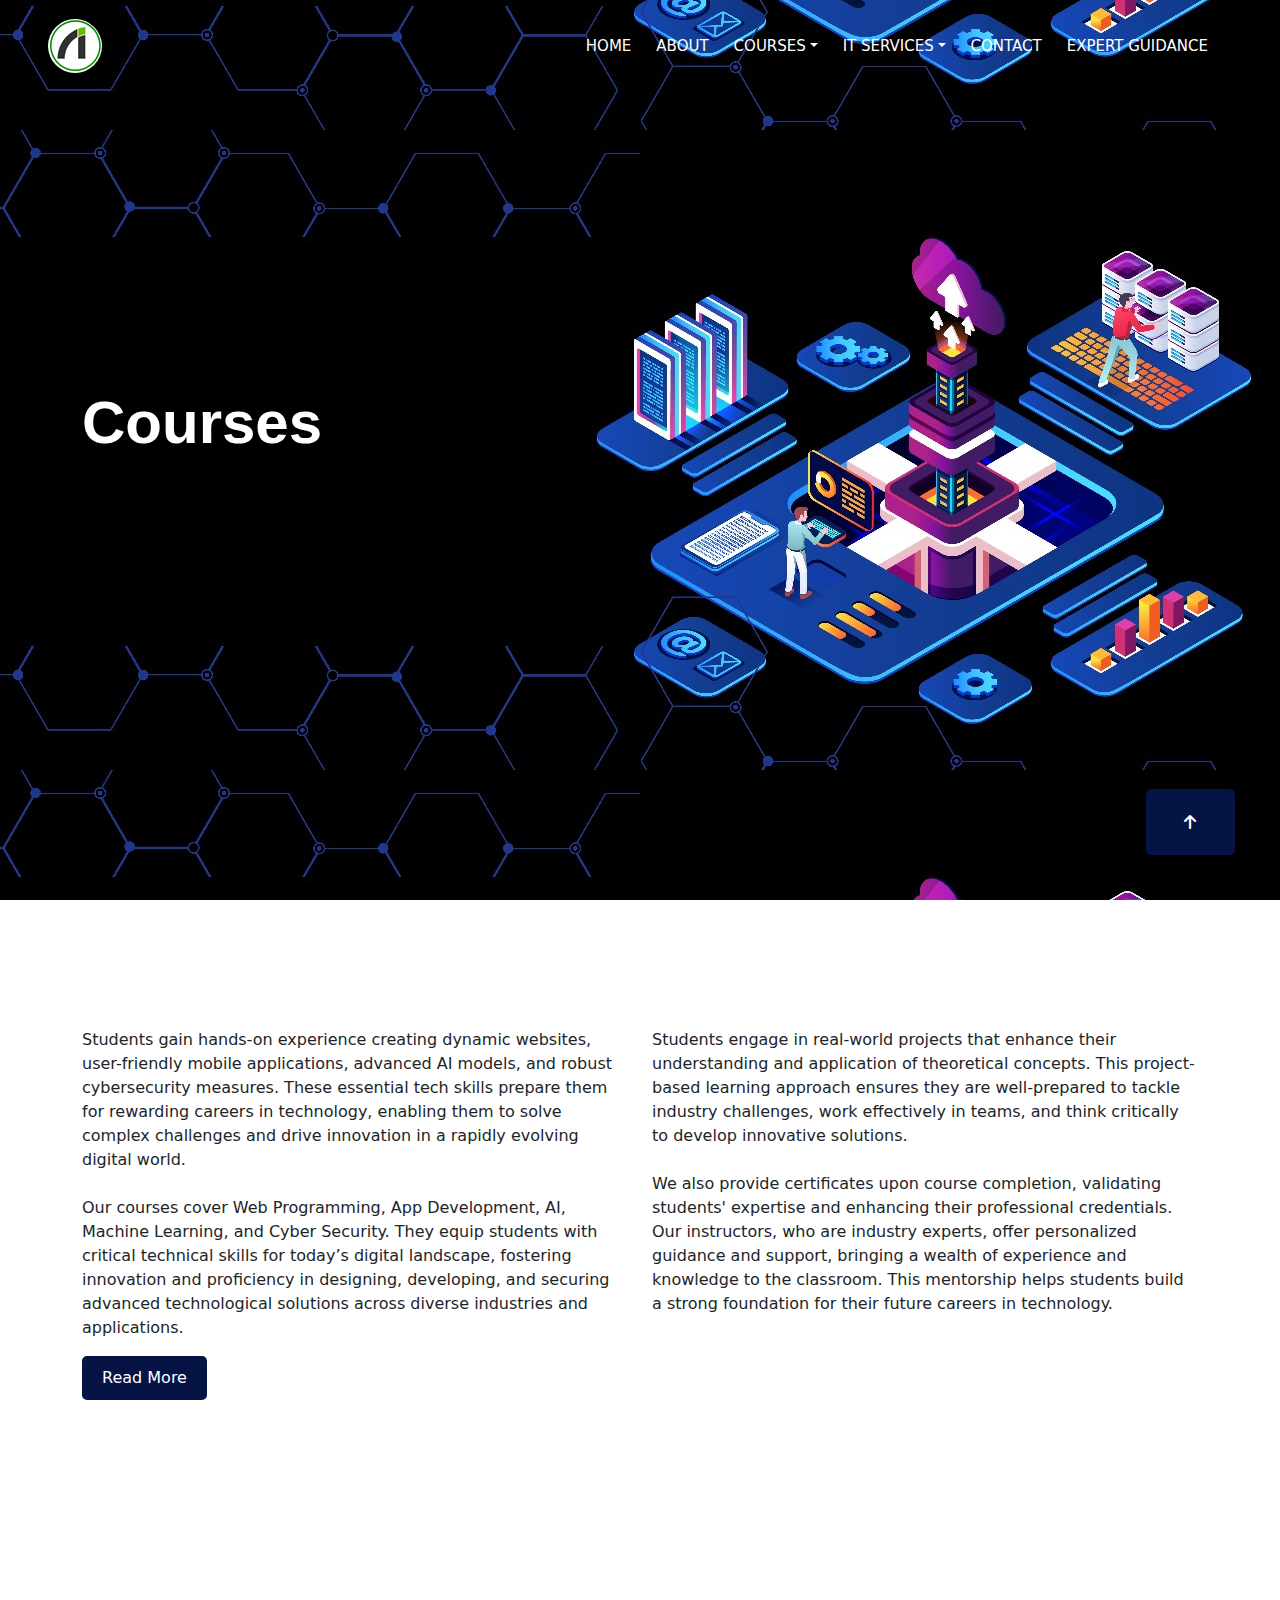
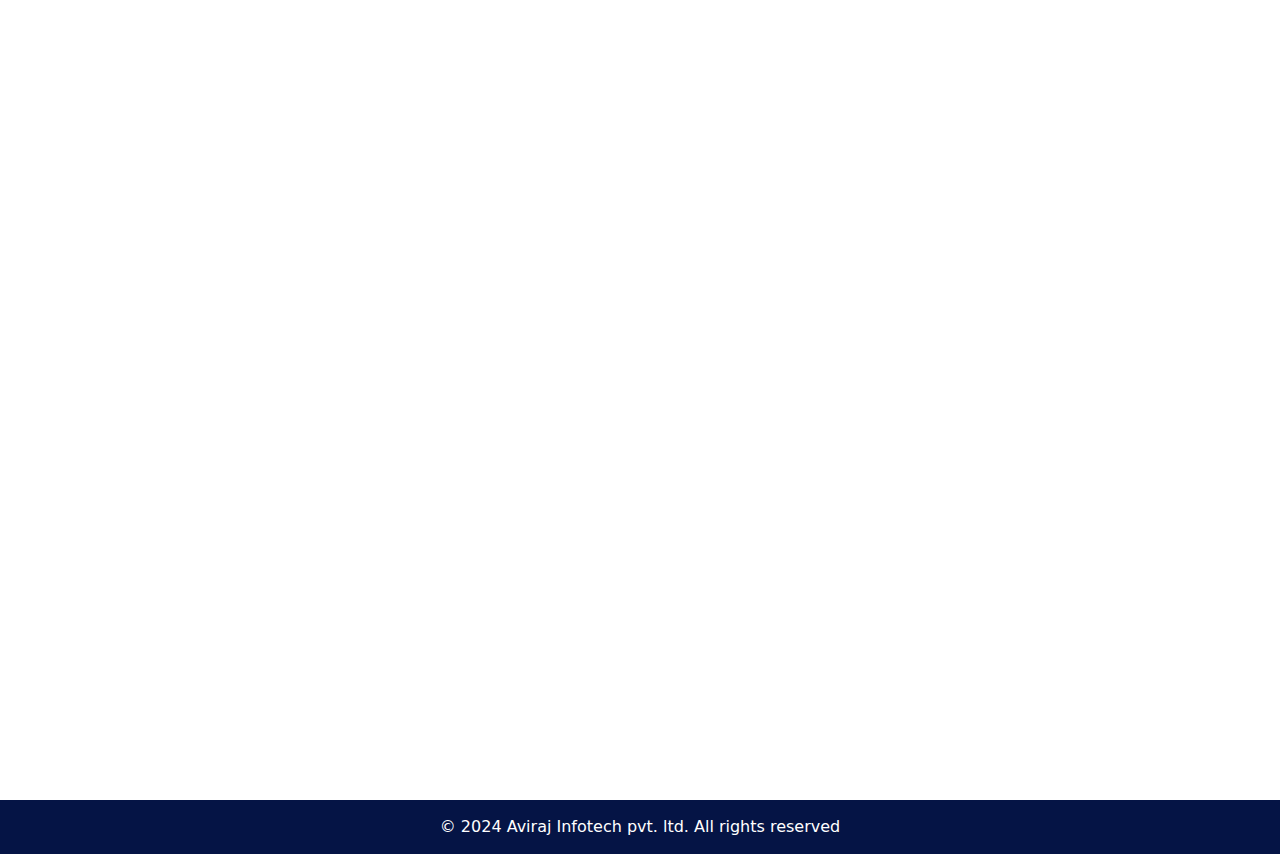
<file: New AvirajInfoTech Assignment (1)/New AvirajInfoTech Assignment/courses.html>
<!DOCTYPE html>
<html lang="en">

    <head>
        <meta charset="UTF-8">
        <meta name="viewport" content="width=device-width, initial-scale=1.0">
        <title>Aviraj Infotech</title>
        <!-- bootstrap css -->
        <link href="https://cdn.jsdelivr.net/npm/bootstrap@5.3.3/dist/css/bootstrap.min.css" rel="stylesheet">
        <!-- libraries stylesheet -->
        <!-- ========= for animation ========= -->
        <link rel="stylesheet" href="./lib/animate/animate.min.css">
        <!-- ========= for owl slider ========= -->
        <link rel="stylesheet" href="./lib/owlcarousel/assets/owl.carousel.min.css">
        <!-- ========= fontawesome icon ========= -->
        <link rel="stylesheet" href="https://cdnjs.cloudflare.com/ajax/libs/font-awesome/6.6.0/css/all.min.css" />
        <!-- ========= css file ========= -->
        <link rel="stylesheet" href="./style.css">
    </head>

    <body>
        <div class="container-xxl bg-white p-0">
            <!-- ===================== navigation bar ===================== -->
            <div class="container-xxl position-relative p-0">
                <nav class="navbar navbar-expand-lg nav-color px-4 px-lg-5 py-3 py-lg-0">
                    <a href="" class="navbar-brand p-0">
                        <img src="./img/logo/logo.png" alt="Logo" style="border-radius: 100%;">
                    </a>
                    <button class="navbar-toggler" type="button" data-bs-toggle="collapse"
                        data-bs-target="#navbarCollapse">
                        <span class="fa fa-bars"></span>
                    </button>
                    <div class="collapse navbar-collapse" id="navbarCollapse">
                        <div class="navbar-nav ms-auto py-0 pe-4">
                            <a href="./index.html" class="nav-item nav-link">Home</a>
                            <a href="./aboutus.html" class="nav-item nav-link">About</a>
                            <div class="nav-item dropdown">
                                <a href="./courses.html" class="nav-link dropdown-toggle"
                                    data-bs-toggle="dropdown">Courses</a>
                                <div class="dropdown-menu m-0">
                                    <a href="courses.html#course1" class="dropdown-item">Web Programming</a>
                                    <a href="courses.html#course2" class="dropdown-item">App Development</a>
                                    <a href="courses.html#course3" class="dropdown-item">A.I & M.L.</a>
                                    <a href="courses.html#course4" class="dropdown-item">Cyber Security</a>
                                </div>
                            </div>
                            <div class="nav-item dropdown">
                                <a href="#" class="nav-link dropdown-toggle" data-bs-toggle="dropdown">IT Services</a>
                                <div class="dropdown-menu m-0">
                                    <a href="booking.html" class="dropdown-item">Drones & Robotics</a>
                                    <a href="team.html" class="dropdown-item">Cyber Analysis</a>
                                    <a href="testimonial.html" class="dropdown-item">Application Development</a>
                                    <a href="testimonial.html" class="dropdown-item">A.I Integration</a>
                                </div>
                            </div>
                            <a href="./contact.html" class="nav-item nav-link">Contact</a>
                            <a href="./guidance.html" class="nav-item nav-link">Expert Guidance</a>
                        </div>
                    </div>
                </nav>
            </div>
            <!-- ===================== hero section ===================== -->
            <div class="container-xxl py-4 bg-dark hero-header mb-5">
                <div class="container page-title">
                    <div class="row align-items-center g-5">
                        <div class="col-lg-6 text-center text-lg-start">
                            <h1 class="title display-3 text-white animated slideInLeft">Courses
                            </h1>
                        </div>
                    </div>
                </div>
            </div>
            <!-- ===================== hero section ===================== -->

            <!-- ===================== About Us ===================== -->
            <div class="container-xxl py-1  mb-5">
                <div class="container">
                    <div class="text-center wow fadeInUp" data-wow-delay="0.1s">
                        <h1 class="section-title">About Us</h1>
                    </div>
                    <div class="row">
                        <div class="col-md-6">
                            <p class="about_text">
                                Students gain hands-on experience creating dynamic websites, user-friendly mobile
                                applications, advanced AI models, and robust cybersecurity measures. These essential
                                tech skills prepare them for rewarding careers in technology, enabling them to solve
                                complex challenges and drive innovation in a rapidly evolving digital world.
                                <br><br>
                                Our courses cover Web Programming, App Development, AI, Machine Learning, and Cyber
                                Security. They equip students with critical technical skills for today’s digital
                                landscape, fostering innovation and proficiency in designing, developing, and securing
                                advanced technological solutions across diverse industries and applications.
                            </p>
                            <div class="read_bt"><a href="./" style="background-color: #051445;">Read More</a>
                            </div>
                        </div>
                        <div class="col-md-6">
                            <p class="about_text">Students engage in real-world projects that enhance their
                                understanding and application of theoretical concepts. This project-based learning
                                approach ensures they are well-prepared to tackle industry challenges, work effectively
                                in teams, and think critically to develop innovative solutions.
                                <br><br>
                                We also provide certificates upon course completion, validating students' expertise and
                                enhancing their professional credentials. Our instructors, who are industry experts,
                                offer personalized guidance and support, bringing a wealth of experience and knowledge
                                to the classroom. This mentorship helps students build a strong foundation for their
                                future careers in technology.
                            </p>
                        </div>
                    </div>
                </div>
            </div>
            <!-- ===================== About Us ===================== -->

            <!-- ===================== What We Do ===================== -->
            <div class="container-xxl py-1  mb-5">
                <div class="container">
                    <div class="text-center wow fadeInUp" data-wow-delay="0.1s">
                        <h1 class="section-title">What We Do</h1>
                    </div>
                    <div class="card mb-3 wow slideInLeft" data-wow-delay="0.3s" id="course-1">
                        <div class="row g-0">
                            <div class="col-md-4">
                                <img src="./img/gallery/web.jpg" class="img-fluid" alt="...">
                            </div>
                            <div class="col-md-8">
                                <div class="card-body">
                                    <h5 class="card-title">Web Programming</h5>
                                    <p class="card-text">
                                        Covering fundamental and advanced skills, our comprehensive curriculum equips
                                        learners with the latest tools and technologies essential for designing and
                                        developing dynamic websites and web applications. From front-end frameworks to
                                        backend databases, students gain hands-on experience to excel in the rapidly
                                        evolving field of web development.
                                    </p>
                                </div>
                            </div>
                        </div>
                    </div>
                    <div class="card mb-3 wow slideInLeft" data-wow-delay="0.6s">
                        <div class="row g-0">
                            <div class="col-md-8">
                                <div class="card-body">
                                    <h5 class="card-title">App Development</h5>
                                    <p class="card-text">
                                        App Development
                                        App Development: Explore the intricacies of creating mobile applications for
                                        Android and iOS platforms. From conceptual design to coding and deployment, gain
                                        hands-on experience in developing user-friendly interfaces and integrating
                                        essential features, ensuring your apps meet industry standards and user
                                        expectations.
                                    </p>
                                </div>
                            </div>
                            <div class="col-md-4">
                                <img src="./img/gallery/hello.jpg" class="img-fluid" alt="...">
                            </div>
                        </div>
                    </div>
                    <div class="card mb-3 wow slideInLeft" data-wow-delay="0.9s">
                        <div class="row g-0">
                            <div class="col-md-4">
                                <img src="./img/gallery/yoyo.jpg" class="img-fluid" alt="...">
                            </div>
                            <div class="col-md-8">
                                <div class="card-body">
                                    <h5 class="card-title">
                                        AI & ML</h5>
                                    <p class="card-text">
                                        AI and Machine Learning: Dive into algorithms and techniques such as supervised
                                        learning, neural networks, and deep learning, gaining expertise in advanced data
                                        analysis and pattern recognition essential for developing intelligent systems
                                        and applications that drive innovation across industries.
                                    </p>
                                </div>
                            </div>
                        </div>
                    </div>
                    <div class="card mb-3 wow slideInLeft" data-wow-delay="0.12s">
                        <div class="row g-0">
                            <div class="col-md-8">
                                <div class="card-body">
                                    <h5 class="card-title">
                                        Cyber Security</h5>
                                    <p class="card-text">
                                        Cyber Security: Gain comprehensive knowledge in safeguarding systems and data
                                        against cyber threats. Explore cryptography, network security, and ethical
                                        hacking techniques to develop robust defense strategies crucial for protecting
                                        digital assets and ensuring the integrity and confidentiality of sensitive
                                        information across diverse organizational environments.
                                    </p>
                                </div>
                            </div>
                            <div class="col-md-4">
                                <img src="./img/gallery/yoooyooo.jpg" class="img-fluid" alt="...">
                            </div>
                        </div>
                    </div>
                </div>
            </div>
        </div>
        <!-- ===================== What We Do ===================== -->

        <!-- ===================== Footer ===================== -->
        <footer>
            <div class="bottom-bar">
                <p style="color: white;">&copy; 2024 Aviraj Infotech pvt. ltd. All rights reserved</p>
            </div>
        </footer>
        <!-- ===================== Footer ===================== -->
         

        <a href="#" class="btn btn-lg btn-primary btn-lg-square back-to-top"><i class="fa-solid fa-arrow-up"></i></a>
        </div>
        <!-- jquery -->
        <script src="https://cdnjs.cloudflare.com/ajax/libs/jquery/3.7.1/jquery.min.js"></script>
        <!-- bootstrap js -->
        <script src="https://cdn.jsdelivr.net/npm/bootstrap@5.3.3/dist/js/bootstrap.bundle.min.js"></script>
        <!-- wow -->
        <script src="./lib/wow/wow.min.js"></script>
        <!-- waypoint -->
        <script src="./lib/waypoints/jquery.waypoints.min.js"></script>
        <script src="lib/waypoints/waypoints.min.js"></script>
        <script src="lib/counterup/counterup.min.js"></script>
        <!-- for owl slider -->
        <script src="./lib/owlcarousel/owl.carousel.min.js"></script>
        <!-- js file -->
        <script src="./main.js"></script>

    </body>
    </body>

</html>
</file>
<file: New AvirajInfoTech Assignment (1)/New AvirajInfoTech Assignment/style.css>
:root {
  --blue: #007bff;
  --indigo: #6610f2;
  --purple: #6f42c1;
  --pink: #e83e8c;
  --red: #dc3545;
  --orange: #fd7e14;
  --yellow: #ffc107;
  --green: #051445;
  --teal: #051445;
  --cyan: #17a2b8;
  --white: #fff;
  --gray: #6c757d;
  --gray-dark: #343a40;
  --primary: #007bff;
}
a {
  text-decoration: none;
}
.smbtn {
  text-decoration: none;
  background: #051445;
  font-family: "Josefin Sans", sans-serif;
  text-transform: capitalize;
  padding: 15px !important;
  color: #fff;
  cursor: pointer;
  display: inline-blockc !important;
  font-size: 10px;
  font-weight: 600;
  border-radius: 5px;
  line-height: 1;
  letter-spacing: 1px;
  line-height: 0;
  margin-bottom: 0;
  cursor: pointer;
  transition: color 0.4s linear;
  position: relative;
  z-index: 1;
  border: 0;
  overflow: hidden;
  margin: 0;
  display: inline-block !important;
}
img.image {
  width: 60%;
  height: 8rem;
}
.content {
  display: flex;
  flex-direction: column;
  justify-content: center;
  align-items: center;
}
h1,
h2,
h3,
h4,
h5,
h6 {
  font-family: "Josefin Sans", sans-serif;
  color: #4255a4;
  margin-top: 0px;
  font-style: normal;
  font-weight: 400;
  text-transform: normal;
}
.hero-header {
  background: url("./img/hero/h1_hero.jpg");
  background-position: center;
  height: 100vh;
}
.title {
  font-size: 60px;
  font-weight: 700;
  color: #fff;
  line-height: 1.3;
  margin-bottom: 22px;
}
.para {
  color: #fff;
  font-size: 18px;
  margin-bottom: 34px;
}
.btn {
  background: #051445;
  font-family: "Josefin Sans", sans-serif;
  text-transform: capitalize;
  padding: 25px 38px !important;
  color: #fff;
  cursor: pointer;
  display: inline-blockc !important;
  font-size: 16px;
  font-weight: 600;
  border-radius: 5px;
  line-height: 1;
  /* -moz-user-select: none; */
  letter-spacing: 1px;
  line-height: 0;
  margin-bottom: 0;
  cursor: pointer;
  transition: color 0.4s linear;
  position: relative;
  z-index: 1;
  border: 0;
  overflow: hidden;
  margin: 0;
  display: inline-block !important;
}
.section-title {
  font-size: 42px;
  display: block;
  font-weight: 600;
  line-height: 1.3;
  margin-bottom: 21px;
}
.card-img-top {
  height: 100%;
  width: 100%;
  object-fit: scale-down;
}
.testimonial-item {
  background: var(--green) !important;
  color: var(--white) !important;
}
.testimonial-carousel .owl-item .testimonial-item,
.testimonial-carousel .owl-item.center .testimonial-item * {
  transition: 0.5s;
}
.testimonial-carousel .owl-item.center .testimonial-item {
  background: var(--blue) !important;
  border-color: var(--primary) !important;
}

.testimonial-carousel .owl-item.center .testimonial-item * {
  color: var(--white) !important;
}

.testimonial-carousel .owl-dots {
  margin-top: 24px;
  display: flex;
  align-items: flex-end;
  justify-content: center;
}

.testimonial-carousel .owl-dot {
  position: relative;
  display: inline-block;
  margin: 0 5px;
  width: 15px;
  height: 15px;
  border: 1px solid #cccccc;
  border-radius: 15px;
  transition: 0.5s;
}

.testimonial-carousel .owl-dot.active {
  background: var(--blue);
  border-color: var(--white);
}
/*** Navbar ***/
.nav-color {
  background: var(--green) !important;
}
.nav-color .navbar-nav .nav-link {
  position: relative;
  margin-left: 25px;
  padding: 35px 0;
  font-size: 15px;
  color: var(--white) !important;
  text-transform: uppercase;
  font-weight: 500;
  outline: none;
  transition: 0.5s;
}

.sticky-top.nav-color .navbar-nav .nav-link {
  padding: 20px 0;
}

.nav-color .navbar-nav .nav-link:hover,
.nav-color .navbar-nav .nav-link.active {
  color: var(--primary) !important;
}

.nav-colork .navbar-brand img {
  max-height: 60px;
  transition: 0.5s;
}

.sticky-top.nav-colork .navbar-brand img {
  max-height: 45px;
}

@media (max-width: 991.98px) {
  .sticky-top.nav-color {
    position: relative;
  }

  .nav-color .navbar-collapse {
    margin-top: 15px;
    border-top: 1px solid rgba(255, 255, 255, 0.1);
  }

  .nav-color .navbar-nav .nav-link,
  .sticky-top.nav-color .navbar-nav .nav-link {
    padding: 10px 0;
    margin-left: 0;
  }

  .nav-color .navbar-brand img {
    max-height: 45px;
  }
  .card-img-overlay {
    display: flex;
    align-items: center;
    flex-direction: column;
    justify-content: center;
  }
}

@media (min-width: 992px) {
  .nav-color {
    position: absolute;
    width: 100%;
    top: 0;
    left: 0;
    z-index: 999;
    background: transparent !important;
  }

  .sticky-top.nav-color {
    position: fixed;
    background: var(--green) !important;
  }
}
.bottom-bar {
  background-color: #051445;
  text-align: center;
  padding: 15px 0;
  margin-top: 50px;
}
.bottom-bar p {
  margin-bottom: 0;
}
.container.page-title {
  margin-top: 40vh;
}
.read_bt a {
  display: inline-block;
  padding: 10px 20px;
  background: #ff2020;
  color: #fff;
  border-radius: 5px;
}
.contact-title {
  font-size: 27px;
  font-weight: 600;
  margin-bottom: 20px;
}
.form-contact .form-group {
  margin-bottom: 10px;
}
.form-contact .form-control {
  border: 1px solid #e5e6e9;
  border-radius: 0px;
  height: 48px;
  padding-left: 18px;
  font-size: 13px;
  background: transparent;
}
.form-contact textarea {
  border-radius: 0px;
  height: 90% !important;
}
.boxed-btn {
  background: #fff;
  color: #c86fff !important;
  display: inline-block;
  padding: 18px 44px;
  font-family: "Josefin Sans", sans-serif;
  font-size: 14px;
  font-weight: 400;
  border: 0;
  border: 1px solid #c86fff;
  letter-spacing: 3px;
  text-align: center;
  color: #c86fff;
  text-transform: uppercase;
  cursor: pointer;
  width: 100%;
}
.service-item {
  box-shadow: 0 0 45px rgba(0, 0, 0, 0.08);
  transition: 0.5s;
}
.card-item {
  box-shadow: 0 0 45px rgba(0, 0, 0, 0.08);
  transition: 0.5s;
}

.card-item:hover {
  transform: scale(1.1);
}
.service-item:hover {
  background: var(--primary);
}
.back {
  background-color: #9aa4fa5c;
}
.team-item {
  box-shadow: 0 0 45px rgba(0, 0, 0, 0.08);
  /* height: calc(100% - 38px); */
  transition: 0.5s;
}

.service-item * {
  transition: 0.5s;
}

.service-item:hover * {
  color: var(--light) !important;
}
blockquote.blockstyle,
blockquote.style2 {
  background: #fff;
  font-style: italic;
}
blockquote {
  font-size: 1.1em;
  color: #051445;
  background-color: #051445;
  line-height: 1.5em;
  border-left: none;
  width: auto;
  text-indent: -19px;
  font-weight: 700;
  padding-bottom: 40px;
}
.our-values .card {
  border: 0;
  padding: 160px 20px 20px 20px;
  position: relative;
  width: 100%;
  background-size: cover;
  background-repeat: no-repeat;
  background-position: center center;
}
.our-values .card-body {
  z-index: 10;
  background: rgba(255, 255, 255, 0.9);
  padding: 15px 30px;
  box-shadow: 0px 2px 15px rgba(0, 0, 0, 0.1);
  transition: 0.3s;
  transition: ease-in-out 0.4s;
  border-radius: 5px;
}
.our-values .card-title {
  font-weight: 700;
  text-align: center;
  margin-bottom: 15px;
}
.our-values .card-text {
  color: #10285d;
  font-size: 16px;
  line-height: 30px;
  margin-bottom: 15px;
  font-weight: normal;
}

.back-to-top {
  position: fixed;
  display: none;
  right: 45px;
  bottom: 45px;
  z-index: 99;
}

/*** Spinner ***/
#spinner {
  opacity: 0;
  visibility: hidden;
  transition: opacity 0.5s ease-out, visibility 0s linear 0.5s;
  z-index: 99999;
}

#spinner.show {
  transition: opacity 0.5s ease-out, visibility 0s linear 0s;
  visibility: visible;
  opacity: 1;
}
.navbar-toggler {
  color: var(--white);
  font-size: 2rem;
}
@media (max-width: 991.98px) {
  .sticky-top.nav-color {
    position: relative;
  }

  .nav-color .navbar-collapse {
    margin-top: 15px;
    border-top: 1px solid rgba(255, 255, 255, 0.1);
  }

  .nav-color .navbar-nav .nav-link,
  .sticky-top.nav-color .navbar-nav .nav-link {
    padding: 10px 0;
    margin-left: 0;
  }

  .nav-color .navbar-brand img {
    max-height: 45px;
  }

  .card-img-overlay {
    display: flex;
    align-items: center;
    flex-direction: column;
    justify-content: center;
  }

  .hero-header {
    height: 70vh;
  }

  .title {
    font-size: 36px;
  }

  .para {
    font-size: 14px;
    margin-bottom: 24px;
  }

  .btn {
    padding: 15px 20px !important;
    font-size: 14px;
  }

  .section-title {
    font-size: 32px;
    margin-bottom: 15px;
  }

  .card {
    margin-bottom: 20px;
  }
}

@media (min-width: 992px) {
  .nav-color {
    position: absolute;
    width: 100%;
    top: 0;
    left: 0;
    z-index: 999;
    background: transparent !important;
  }

  .sticky-top.nav-color {
    position: fixed;
    background: var(--green) !important;
  }
}

.bottom-bar {
  background-color: #051445;
  text-align: center;
  padding: 15px 0;
  margin-top: 50px;
}

.bottom-bar p {
  margin-bottom: 0;
}

.container.page-title {
  margin-top: 40vh;
}

.read_bt a {
  display: inline-block;
  padding: 10px 20px;
  background: #ff2020;
  color: #fff;
  border-radius: 5px;
}

.contact-title {
  font-size: 27px;
  font-weight: 600;
  margin-bottom: 20px;
}

.form-contact .form-group {
  margin-bottom: 10px;
}

.form-contact .form-control {
  border: 1px solid #e5e6e9;
  border-radius: 0px;
  height: 48px;
  padding-left: 18px;
  font-size: 13px;
  background: transparent;
}

.form-contact textarea {
  border-radius: 0px;
  height: 90% !important;
}

.boxed-btn {
  background: #fff;
  color: #c86fff !important;
  display: inline-block;
  padding: 18px 44px;
  font-family: "Josefin Sans", sans-serif;
  font-size: 14px;
  font-weight: 400;
  border: 0;
  border: 1px solid #c86fff;
  letter-spacing: 3px;
  text-align: center;
  color: #c86fff;
  text-transform: uppercase;
  cursor: pointer;
  width: 100%;
}

.service-item {
  box-shadow: 0 0 45px rgba(0, 0, 0, 0.08);
  transition: 0.5s;
}

.card-item {
  box-shadow: 0 0 45px rgba(0, 0, 0, 0.08);
  transition: 0.5s;
}

.card-item:hover {
  transform: scale(1.1);
}

.service-item:hover {
  background: var(--primary);
}

.back {
  background-color: #9aa4fa5c;
}

.team-item {
  box-shadow: 0 0 45px rgba(0, 0, 0, 0.08);
  transition: 0
}
@media (max-width: 767.98px) {
  .hero-header {
    height: 60vh;
  }

  .title {
    font-size: 28px;
  }

  .para {
    font-size: 12px;
    margin-bottom: 20px;
  }

  .btn {
    padding: 10px 15px !important;
    font-size: 12px;
  }

  .section-title {
    font-size: 28px;
    margin-bottom: 10px;
  }

  .card {
    margin-bottom: 15px;
  }
}

@media (max-width: 320px) {
  .hero-header {
    height: 50vh;
  }

  .title {
    font-size: 24px;
  }

  .para {
    font-size: 10px;
    margin-bottom: 15px;
  }

  .btn {
    padding: 8px 12px !important;
    font-size: 10px;
  }

  .section-title {
    font-size: 24px;
    margin-bottom: 8px;
  }

  .card {
    margin-bottom: 10px;
  }

  .navbar-nav .nav-link {
    font-size: 12px;
    padding: 8px 0;
  }

  .nav-color .navbar-brand img {
    max-height: 35px;
  }
}

.bottom-bar {
  background-color: #051445;
  text-align: center;
  padding: 15px 0;
  margin-top: 50px;
}

.bottom-bar p {
  margin-bottom: 0;
}

.container.page-title {
  margin-top: 40vh;
}

.read_bt a {
  display: inline-block;
  padding: 10px 20px;
  background: #ff2020;
  color: #fff;
  border-radius: 5px;
}

.contact-title {
  font-size: 27px;
  font-weight: 600;
  margin-bottom: 20px;
}

.form-contact .form-group {
  margin-bottom: 10px;
}

.form-contact .form-control {
  border: 1px solid #e5e6e9;
  border-radius: 0px;
  height: 48px;
  padding-left: 18px;
  font-size: 13px;
  background: transparent;
}

.form-contact textarea {
  border-radius: 0px;
  height: 90% !important;
}

.boxed-btn {
  background: #fff;
  color: #c86fff !important;
  display: inline-block;
  padding: 18px 44px;
  font-family: "Josefin Sans", sans-serif;
  font-size: 14px;
}
</file>
